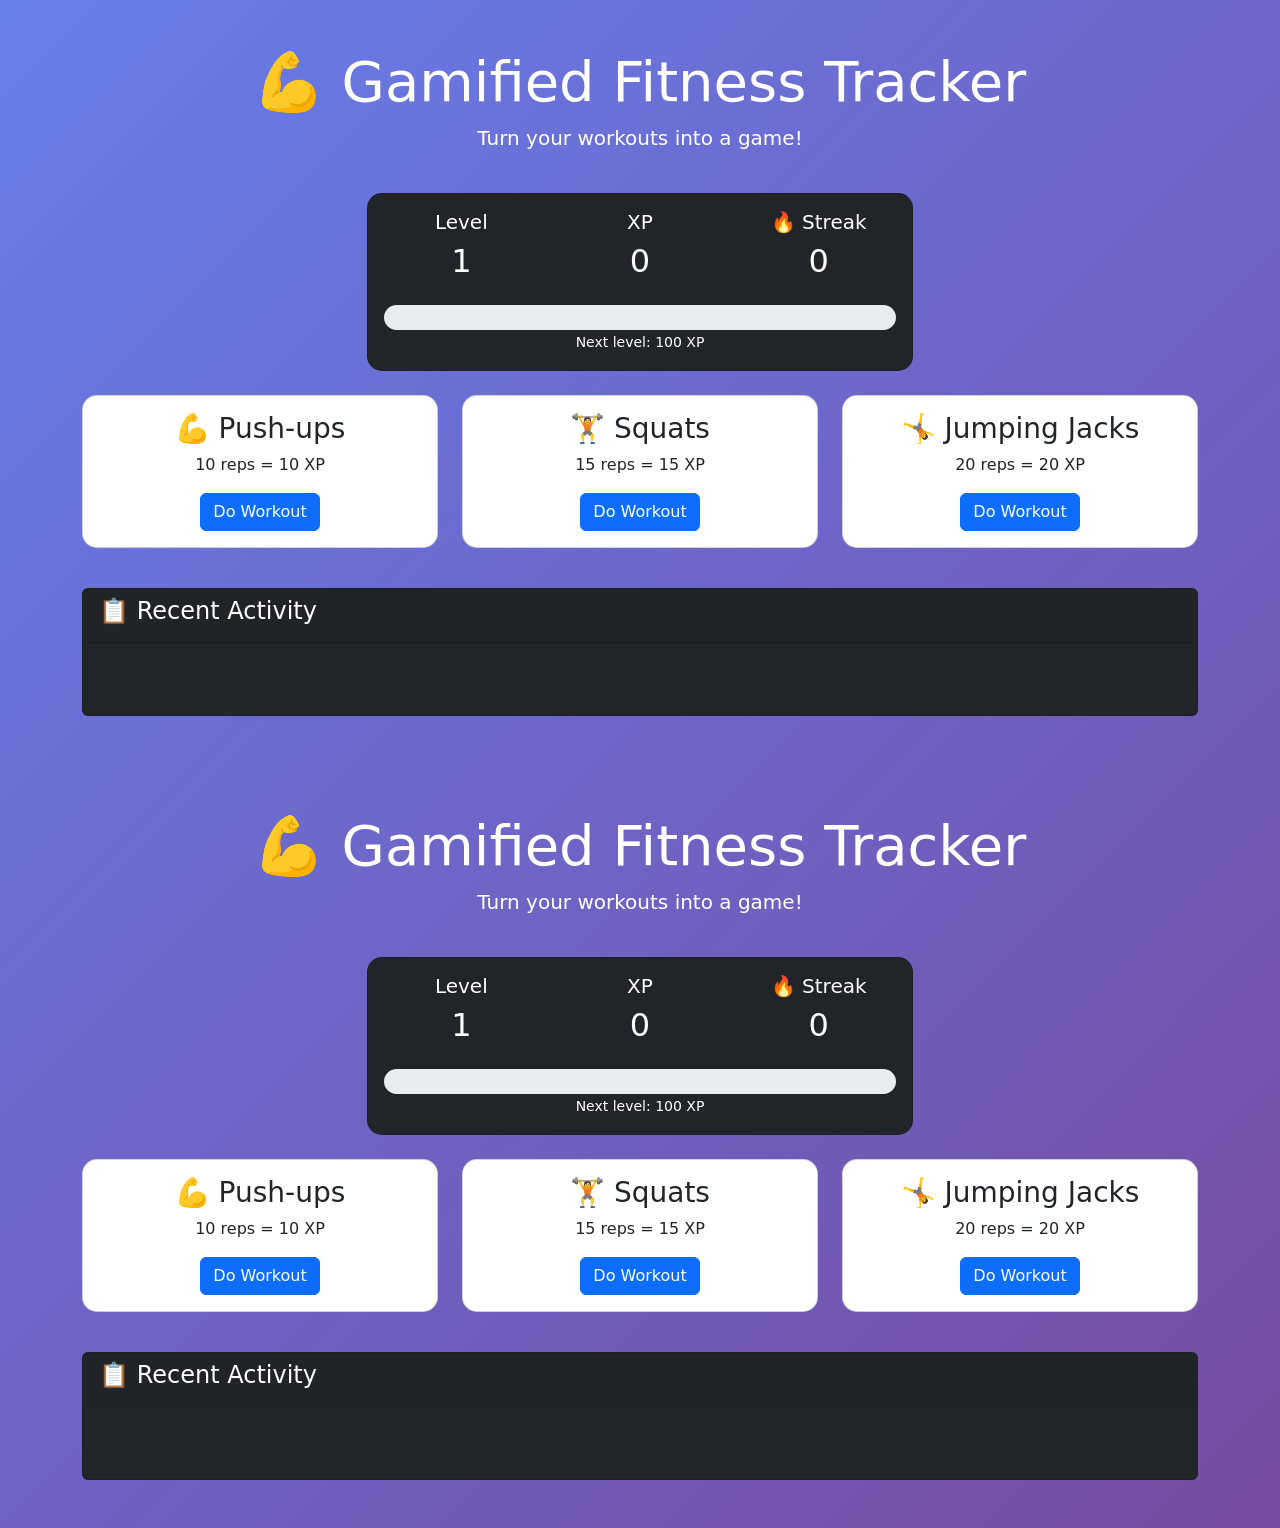
<file: index.html>
<!DOCTYPE html>
<html lang="en">
<head>
    <meta charset="UTF-8">
    <meta name="viewport" content="width=device-width, initial-scale=1.0">
    <title>Gamified Fitness Tracker</title>
    <link href="https://cdn.jsdelivr.net/npm/bootstrap@5.3.0/dist/css/bootstrap.min.css" rel="stylesheet">
    <style>
        body {
            background: linear-gradient(135deg, #667eea 0%, #764ba2 100%);
            min-height: 100vh;
        }
        .workout-card {
            border-radius: 15px;
            transition: transform 0.3s;
            cursor: pointer;
        }
        .workout-card:hover {
            transform: translateY(-5px);
        }
        .streak-badge {
            font-size: 2rem;
            animation: pulse 1s infinite;
        }
        @keyframes pulse {
            0% { transform: scale(1); }
            50% { transform: scale(1.1); }
            100% { transform: scale(1); }
        }
        .level-progress {
            height: 25px;
            border-radius: 15px;
        }
    </style>
</head>
<body>
    <div class="container py-5">
        <!-- Header with gamification stats -->
        <div class="row mb-4">
            <div class="col-12 text-center text-white">
                <h1 class="display-4">💪 Gamified Fitness Tracker</h1>
                <p class="lead">Turn your workouts into a game!</p>
            </div>
        </div>

        <!-- Player Stats Card -->
        <div class="row mb-4">
            <div class="col-md-6 mx-auto">
                <div class="card bg-dark text-white workout-card">
                    <div class="card-body text-center">
                        <div class="row">
                            <div class="col-4">
                                <h5>Level</h5>
                                <h2 id="level">1</h2>
                            </div>
                            <div class="col-4">
                                <h5>XP</h5>
                                <h2 id="xp">0</h2>
                            </div>
                            <div class="col-4">
                                <h5>🔥 Streak</h5>
                                <h2 id="streak">0</h2>
                            </div>
                        </div>
                        <div class="progress level-progress mt-3">
                            <div id="xpProgress" class="progress-bar bg-success" style="width: 0%"></div>
                        </div>
                        <small>Next level: <span id="nextLevelXp">100</span> XP</small>
                    </div>
                </div>
            </div>
        </div>

        <!-- Workout Cards -->
        <div class="row">
            <div class="col-md-4 mb-3">
                <div class="card workout-card" onclick="completeWorkout('Push-ups', 10)">
                    <div class="card-body text-center">
                        <h3>💪 Push-ups</h3>
                        <p>10 reps = 10 XP</p>
                        <button class="btn btn-primary">Do Workout</button>
                    </div>
                </div>
            </div>
            <div class="col-md-4 mb-3">
                <div class="card workout-card" onclick="completeWorkout('Squats', 15)">
                    <div class="card-body text-center">
                        <h3>🏋️ Squats</h3>
                        <p>15 reps = 15 XP</p>
                        <button class="btn btn-primary">Do Workout</button>
                    </div>
                </div>
            </div>
            <div class="col-md-4 mb-3">
                <div class="card workout-card" onclick="completeWorkout('Jumping Jacks', 20)">
                    <div class="card-body text-center">
                        <h3>🤸 Jumping Jacks</h3>
                        <p>20 reps = 20 XP</p>
                        <button class="btn btn-primary">Do Workout</button>
                    </div>
                </div>
            </div>
        </div>

        <!-- Recent Activity -->
        <div class="row mt-4">
            <div class="col-12">
                <div class="card bg-dark text-white">
                    <div class="card-header">
                        <h4>📋 Recent Activity</h4>
                    </div>
                    <div class="card-body">
                        <ul id="activityLog" class="list-unstyled">
                            <li class="text-muted">Complete a workout to see activity!</li>
                        </ul>
                    </div>
                </div>
            </div>
        </div>
    </div>

    <script>
        // Game state
        let playerData = {
            level: 1,
            xp: 0,
            streak: 0,
            lastWorkoutDate: null
        };

        // Load saved data
        function loadGame() {
            const saved = localStorage.getItem('fitnessGame');
            if (saved) {
                playerData = JSON.parse(saved);
                updateUI();
            }
        }

        // Save game data
        function saveGame() {
            localStorage.setItem('fitnessGame', JSON.stringify(playerData));
        }

        // Update streak based on daily consistency
        function updateStreak() {
            const today = new Date().toDateString();
            const lastWorkout = playerData.lastWorkoutDate;
            
            if (lastWorkout === today) {
                return; // Already worked out today
            }
            
            const yesterday = new Date();
            yesterday.setDate(yesterday.getDate() - 1);
            
            if (lastWorkout === yesterday.toDateString()) {
                playerData.streak++;
            } else {
                playerData.streak = 1;
            }
            
            playerData.lastWorkoutDate = today;
        }

        // Add XP and handle leveling up
        function addXP(amount) {
            // Streak bonus (up to 50% bonus)
            const streakBonus = Math.min(playerData.streak * 0.05, 0.5);
            const bonusXP = Math.floor(amount * streakBonus);
            const totalXP = amount + bonusXP;
            
            playerData.xp += totalXP;
            
            // Level up logic
            const xpNeeded = playerData.level * 100;
            if (playerData.xp >= xpNeeded) {
                playerData.level++;
                playerData.xp -= xpNeeded;
                showNotification(`🎉 LEVEL UP! You're now level ${playerData.level}! 🎉`);
            }
            
            saveGame();
            updateUI();
            return totalXP;
        }

        // Complete a workout
        function completeWorkout(workoutName, reps) {
            // Add XP based on reps
            const xpGained = reps;
            updateStreak();
            const totalXP = addXP(xpGained);
            
            // Add to activity log
            addActivityLog(`${workoutName}: +${totalXP} XP (${playerData.streak} day streak! 🔥)`);
            
            // Visual feedback
            showNotification(`+${totalXP} XP! 🔥 ${playerData.streak} day streak!`);
        }

        // Update UI elements
        function updateUI() {
            document.getElementById('level').textContent = playerData.level;
            document.getElementById('xp').textContent = playerData.xp;
            document.getElementById('streak').textContent = playerData.streak;
            
            const nextLevelXp = playerData.level * 100;
            const progress = (playerData.xp / nextLevelXp) * 100;
            document.getElementById('xpProgress').style.width = `${progress}%`;
            document.getElementById('nextLevelXp').textContent = nextLevelXp;
        }

        // Add activity log entry
        function addActivityLog(message) {
            const log = document.getElementById('activityLog');
            const li = document.createElement('li');
            li.className = 'mb-2';
            li.innerHTML = `<span class="badge bg-success me-2">✓</span> ${message}`;
            log.insertBefore(li, log.firstChild);
            
            // Keep only last 10 entries
            while (log.children.length > 10) {
                log.removeChild(log.lastChild);
            }
        }

        // Show notification
        function showNotification(message) {
            // Create toast notification
            const toast = document.createElement('div');
            toast.className = 'position-fixed bottom-0 end-0 m-3 alert alert-success animate__animated animate__fadeInUp';
            toast.style.zIndex = '9999';
            toast.innerHTML = message;
            document.body.appendChild(toast);
            
            setTimeout(() => {
                toast.remove();
            }, 2000);
        }

        // Initialize game
        loadGame();
        
        // Add console.log for testing (pipeline will warn about this)
        console.log("Game initialized! Ready to workout!");
    </script>
</body>
</html><!DOCTYPE html>
<html lang="en">
<head>
    <meta charset="UTF-8">
    <meta name="viewport" content="width=device-width, initial-scale=1.0">
    <title>Gamified Fitness Tracker</title>
    <link href="https://cdn.jsdelivr.net/npm/bootstrap@5.3.0/dist/css/bootstrap.min.css" rel="stylesheet">
    <style>
        body {
            background: linear-gradient(135deg, #667eea 0%, #764ba2 100%);
            min-height: 100vh;
        }
        .workout-card {
            border-radius: 15px;
            transition: transform 0.3s;
            cursor: pointer;
        }
        .workout-card:hover {
            transform: translateY(-5px);
        }
        .streak-badge {
            font-size: 2rem;
            animation: pulse 1s infinite;
        }
        @keyframes pulse {
            0% { transform: scale(1); }
            50% { transform: scale(1.1); }
            100% { transform: scale(1); }
        }
        .level-progress {
            height: 25px;
            border-radius: 15px;
        }
    </style>
</head>
<body>
    <div class="container py-5">
        <!-- Header with gamification stats -->
        <div class="row mb-4">
            <div class="col-12 text-center text-white">
                <h1 class="display-4">💪 Gamified Fitness Tracker</h1>
                <p class="lead">Turn your workouts into a game!</p>
            </div>
        </div>

        <!-- Player Stats Card -->
        <div class="row mb-4">
            <div class="col-md-6 mx-auto">
                <div class="card bg-dark text-white workout-card">
                    <div class="card-body text-center">
                        <div class="row">
                            <div class="col-4">
                                <h5>Level</h5>
                                <h2 id="level">1</h2>
                            </div>
                            <div class="col-4">
                                <h5>XP</h5>
                                <h2 id="xp">0</h2>
                            </div>
                            <div class="col-4">
                                <h5>🔥 Streak</h5>
                                <h2 id="streak">0</h2>
                            </div>
                        </div>
                        <div class="progress level-progress mt-3">
                            <div id="xpProgress" class="progress-bar bg-success" style="width: 0%"></div>
                        </div>
                        <small>Next level: <span id="nextLevelXp">100</span> XP</small>
                    </div>
                </div>
            </div>
        </div>

        <!-- Workout Cards -->
        <div class="row">
            <div class="col-md-4 mb-3">
                <div class="card workout-card" onclick="completeWorkout('Push-ups', 10)">
                    <div class="card-body text-center">
                        <h3>💪 Push-ups</h3>
                        <p>10 reps = 10 XP</p>
                        <button class="btn btn-primary">Do Workout</button>
                    </div>
                </div>
            </div>
            <div class="col-md-4 mb-3">
                <div class="card workout-card" onclick="completeWorkout('Squats', 15)">
                    <div class="card-body text-center">
                        <h3>🏋️ Squats</h3>
                        <p>15 reps = 15 XP</p>
                        <button class="btn btn-primary">Do Workout</button>
                    </div>
                </div>
            </div>
            <div class="col-md-4 mb-3">
                <div class="card workout-card" onclick="completeWorkout('Jumping Jacks', 20)">
                    <div class="card-body text-center">
                        <h3>🤸 Jumping Jacks</h3>
                        <p>20 reps = 20 XP</p>
                        <button class="btn btn-primary">Do Workout</button>
                    </div>
                </div>
            </div>
        </div>

        <!-- Recent Activity -->
        <div class="row mt-4">
            <div class="col-12">
                <div class="card bg-dark text-white">
                    <div class="card-header">
                        <h4>📋 Recent Activity</h4>
                    </div>
                    <div class="card-body">
                        <ul id="activityLog" class="list-unstyled">
                            <li class="text-muted">Complete a workout to see activity!</li>
                        </ul>
                    </div>
                </div>
            </div>
        </div>
    </div>

    <script>
        // Game state
        let playerData = {
            level: 1,
            xp: 0,
            streak: 0,
            lastWorkoutDate: null
        };

        // Load saved data
        function loadGame() {
            const saved = localStorage.getItem('fitnessGame');
            if (saved) {
                playerData = JSON.parse(saved);
                updateUI();
            }
        }

        // Save game data
        function saveGame() {
            localStorage.setItem('fitnessGame', JSON.stringify(playerData));
        }

        // Update streak based on daily consistency
        function updateStreak() {
            const today = new Date().toDateString();
            const lastWorkout = playerData.lastWorkoutDate;
            
            if (lastWorkout === today) {
                return; // Already worked out today
            }
            
            const yesterday = new Date();
            yesterday.setDate(yesterday.getDate() - 1);
            
            if (lastWorkout === yesterday.toDateString()) {
                playerData.streak++;
            } else {
                playerData.streak = 1;
            }
            
            playerData.lastWorkoutDate = today;
        }

        // Add XP and handle leveling up
        function addXP(amount) {
            // Streak bonus (up to 50% bonus)
            const streakBonus = Math.min(playerData.streak * 0.05, 0.5);
            const bonusXP = Math.floor(amount * streakBonus);
            const totalXP = amount + bonusXP;
            
            playerData.xp += totalXP;
            
            // Level up logic
            const xpNeeded = playerData.level * 100;
            if (playerData.xp >= xpNeeded) {
                playerData.level++;
                playerData.xp -= xpNeeded;
                showNotification(`🎉 LEVEL UP! You're now level ${playerData.level}! 🎉`);
            }
            
            saveGame();
            updateUI();
            return totalXP;
        }

        // Complete a workout
        function completeWorkout(workoutName, reps) {
            // Add XP based on reps
            const xpGained = reps;
            updateStreak();
            const totalXP = addXP(xpGained);
            
            // Add to activity log
            addActivityLog(`${workoutName}: +${totalXP} XP (${playerData.streak} day streak! 🔥)`);
            
            // Visual feedback
            showNotification(`+${totalXP} XP! 🔥 ${playerData.streak} day streak!`);
        }

        // Update UI elements
        function updateUI() {
            document.getElementById('level').textContent = playerData.level;
            document.getElementById('xp').textContent = playerData.xp;
            document.getElementById('streak').textContent = playerData.streak;
            
            const nextLevelXp = playerData.level * 100;
            const progress = (playerData.xp / nextLevelXp) * 100;
            document.getElementById('xpProgress').style.width = `${progress}%`;
            document.getElementById('nextLevelXp').textContent = nextLevelXp;
        }

        // Add activity log entry
        function addActivityLog(message) {
            const log = document.getElementById('activityLog');
            const li = document.createElement('li');
            li.className = 'mb-2';
            li.innerHTML = `<span class="badge bg-success me-2">✓</span> ${message}`;
            log.insertBefore(li, log.firstChild);
            
            // Keep only last 10 entries
            while (log.children.length > 10) {
                log.removeChild(log.lastChild);
            }
        }

        // Show notification
        function showNotification(message) {
            // Create toast notification
            const toast = document.createElement('div');
            toast.className = 'position-fixed bottom-0 end-0 m-3 alert alert-success animate__animated animate__fadeInUp';
            toast.style.zIndex = '9999';
            toast.innerHTML = message;
            document.body.appendChild(toast);
            
            setTimeout(() => {
                toast.remove();
            }, 2000);
        }

        // Initialize game
        loadGame();
        
        // Add console.log for testing (pipeline will warn about this)
        console.log("Game initialized! Ready to workout!");
    </script>
</body>
</html>
</file>
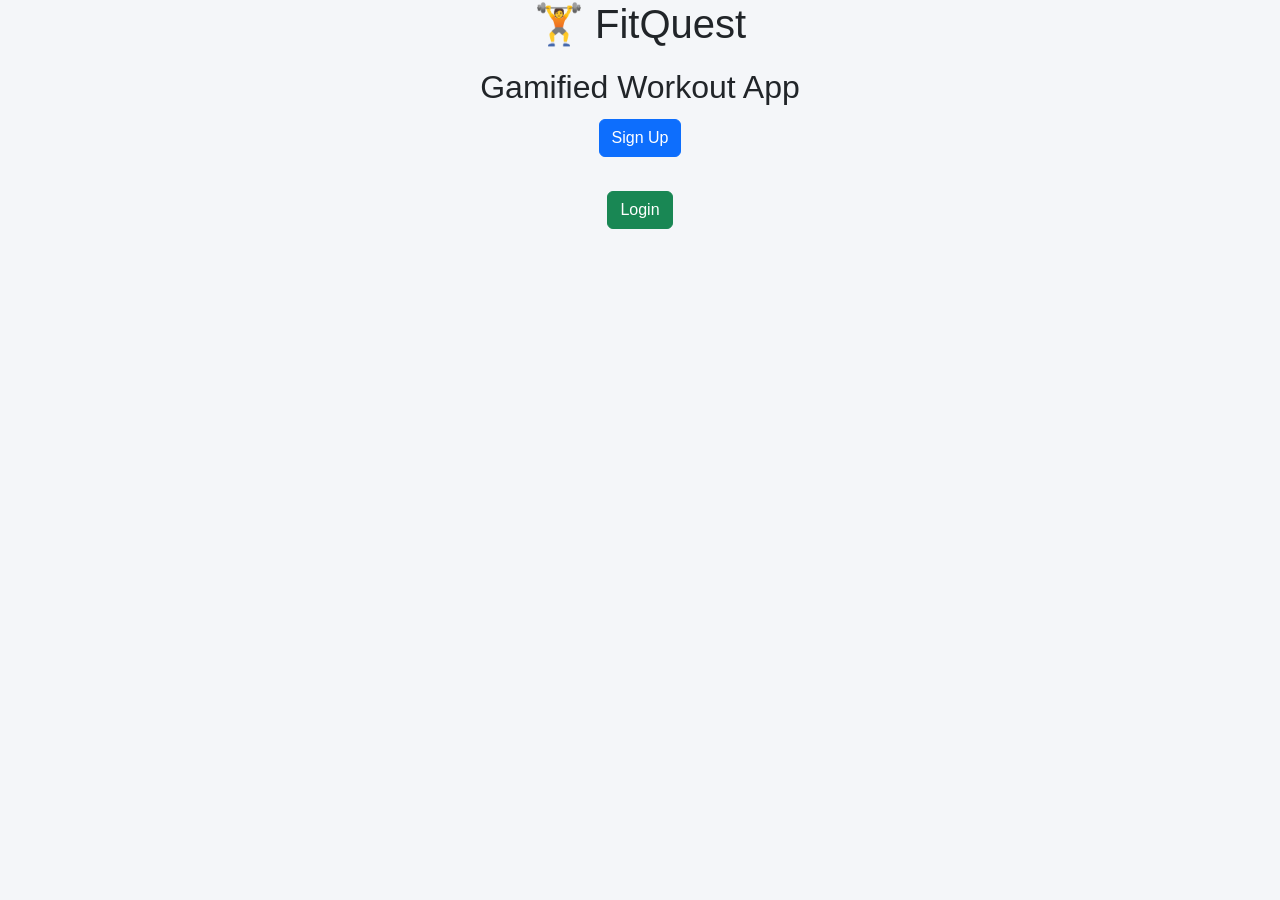
<file: html/index.html>
<!DOCTYPE html>
<html>
<head>
    <link href="https://cdn.jsdelivr.net/npm/bootstrap@5.3.3/dist/css/bootstrap.min.css" rel="stylesheet">
    <title>FitQuest</title>
    <link rel="stylesheet" href="../css/style.css">
</head>
<body>

    <h1>🏋️ FitQuest</h1>
    <h2>Gamified Workout App</h2>

    <a href="signup.html">
        <button class="btn btn-primary">Sign Up</button>
    </a>

    <br><br>

    <a href="login.html">
        <button class="btn btn-success">Login</button>
    </a>

</body>
</html>
</file>
<file: css/style.css>
body{
    background-color:#f4f6f9;
    font-family:Arial,sans-serif;
    text-align:center;
    margin:0;
    padding:0;
}

.container{
    margin-top:50px;
}

.card{
    max-width:700px;
    margin:auto;
    padding:30px;
    border-radius:15px;
    box-shadow:0px 4px 12px rgba(0,0,0,0.2);
    background:white;
}

h1{
    margin-bottom:20px;
}

h3{
    margin:10px 0;
}

input{
    width:250px;
    padding:10px;
    border:1px solid #ccc;
    border-radius:5px;
}

button{
    padding:10px 20px;
    font-size:16px;
    cursor:pointer;
    margin:5px;
}

.progress{
    height:25px;
    border-radius:10px;
}

.progress-bar{
    font-weight:bold;
}
</file>
